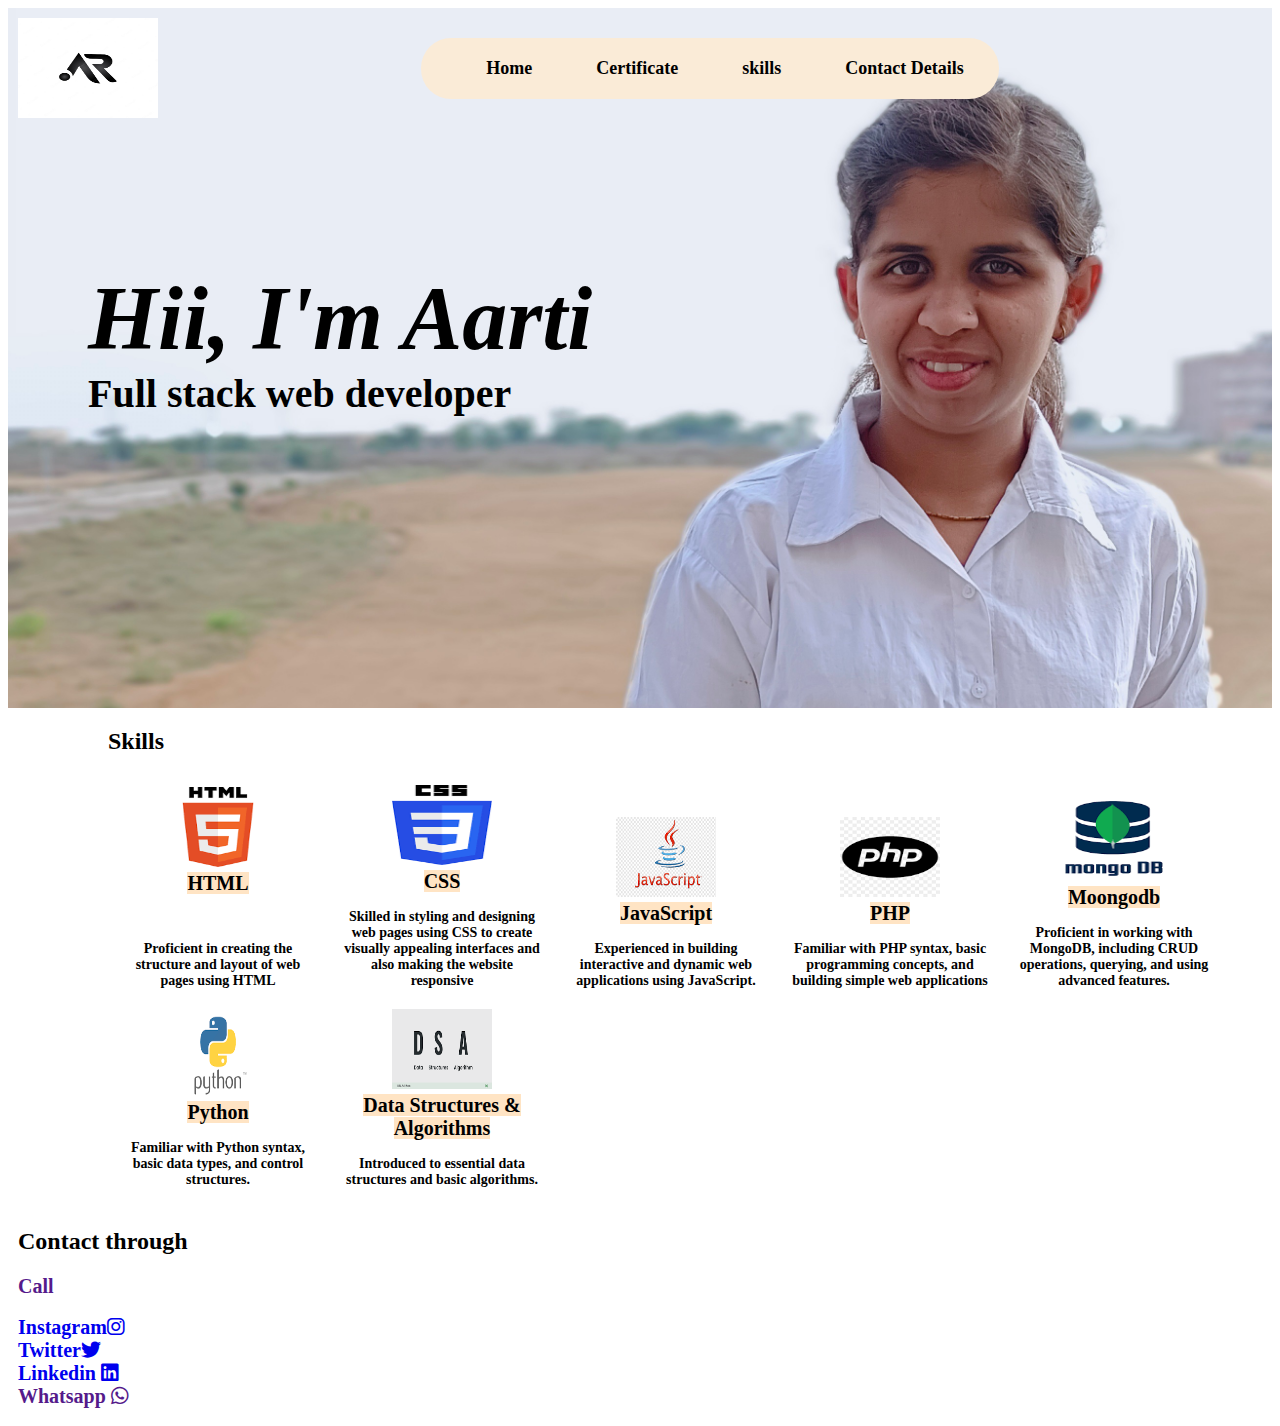
<file: index.html>
<html lang="en">
<head>
    <meta charset="UTF-8">
    <meta http-equiv="X-UA-Compatible" content="IE=edge">
    <meta name="viewport" content="width=device-width, initial-scale=1.0">
    <title>Mine Portfolio </title>
</head>
<link rel="stylesheet" href="style1.css">
<link rel="stylesheet" href="https://cdnjs.cloudflare.com/ajax/libs/font-awesome/6.4.0/css/all.min.css">
<body>

  
   <div id="header">
    <div class="container">
        <nav class ="navbar">
            <img src="logo.jpg" height="100px" width="140px
            " class=""logo>   
            <input type="checkbox" id="check" name="" value="">
            <label for="check" id="checkbtn"><i class="fa fa-bars"></i></label>
            <ul ><b>
            
                 <li> <a href="" target=_blank >Home </a></li>
                <li> <a href="mine certificates.html" target=_blank > Certificate </a></li>
                <li><a href="skills.html" target=_blank >skills </a></li>
                <li><a href="" target=_blank >Contact Details</a></li>
             </ul> 
        </nav>

 <div class="header-text">
    <i>
        Hii, I'm Aarti <br>
    </i>
  <p9>
    Full stack web developer
  </p9>  
 </div> 
 </div>
 </div>
</body>
<section id="skills">
  <h2>Skills</h2>
  <div class="skill">
    <img src="htmllogo.jpeg" alt="HTML Logo">
    <span><h> HTML <br><br><br> </h>
    Proficient in creating the structure and layout of web pages using HTML</span>
  </div>
  <div class="skill">
    <img src="csslogo.jpeg" alt="CSS Logo">
    <span>
      <h> CSS </h><br><br>Skilled in styling and designing web pages using CSS to create visually appealing interfaces
   
    and also making the website responsive </span>
  </div>
  <div class="skill">
    <img src="javascriptlogo.png" alt="JavaScript Logo"><br>
    <span><h>JavaScript</h><br><br>
    Experienced in building interactive and dynamic web applications using JavaScript.
  </span>
</div>
<div class="skill">
  <img src="phplogo.png" alt="PHP Logo">
  <span><h>PHP</h><br> <br>
    Familiar with PHP syntax, basic programming concepts, and building simple web applications</span>
  </div>
  <div class="skill">
    <img src="mongodblogo.png" alt="MongoDB Logo">
    <span> <h> Moongodb</h><br><br>
    Proficient in working with MongoDB, including CRUD operations, querying, and using advanced features.
    
  </span>
</div>
<div class="skill">
  <img src="pythonlogo.png" alt="Python Logo">
  <span> <h>Python</h><br>
  <br>
      Familiar with Python syntax, basic data types, and control structures.</span>
  </div>
  <div class="skill">
    <img src="dsalogo.png" alt="Data Structures and Algorithms Logo">
    <span><h>Data Structures & Algorithms</h><br><br>
      Introduced to essential data structures and basic algorithms.</span>
  </div>
</section>
<footer>
<div id="footer"></div>
  <div id="contact">
    <div class="container">
      <div clss="contact-left">
        <h2 class="sub-title"> Contact through </h2>
        
        <div class="social media-icon"></div>
              <a href=""> Call</a><br><br>
            
            </span>
          </div>
           <a href="https://instagram.com/jyoti_rathy?igshid=MzNlNGNkZWQ4Mg=="> Instagram<i class="fa-brands fa-instagram"></i></a><br>
           <a href="https://twitter.com/AartiRathy">  Twitter<i class="fa-brands fa-twitter"></i></a><br>
           <a href="https://www.linkedin.com/in/aarti-rathee-46536b204">Linkedin <i class="fa-brands fa-linkedin"></i></a><br>
           <a href=""> Whatsapp <i class="fa-brands fa-whatsapp"></i></a><br>
        </div>
      </div>
    </div>
  </div>
</div>



</footer>

</html>
</file>
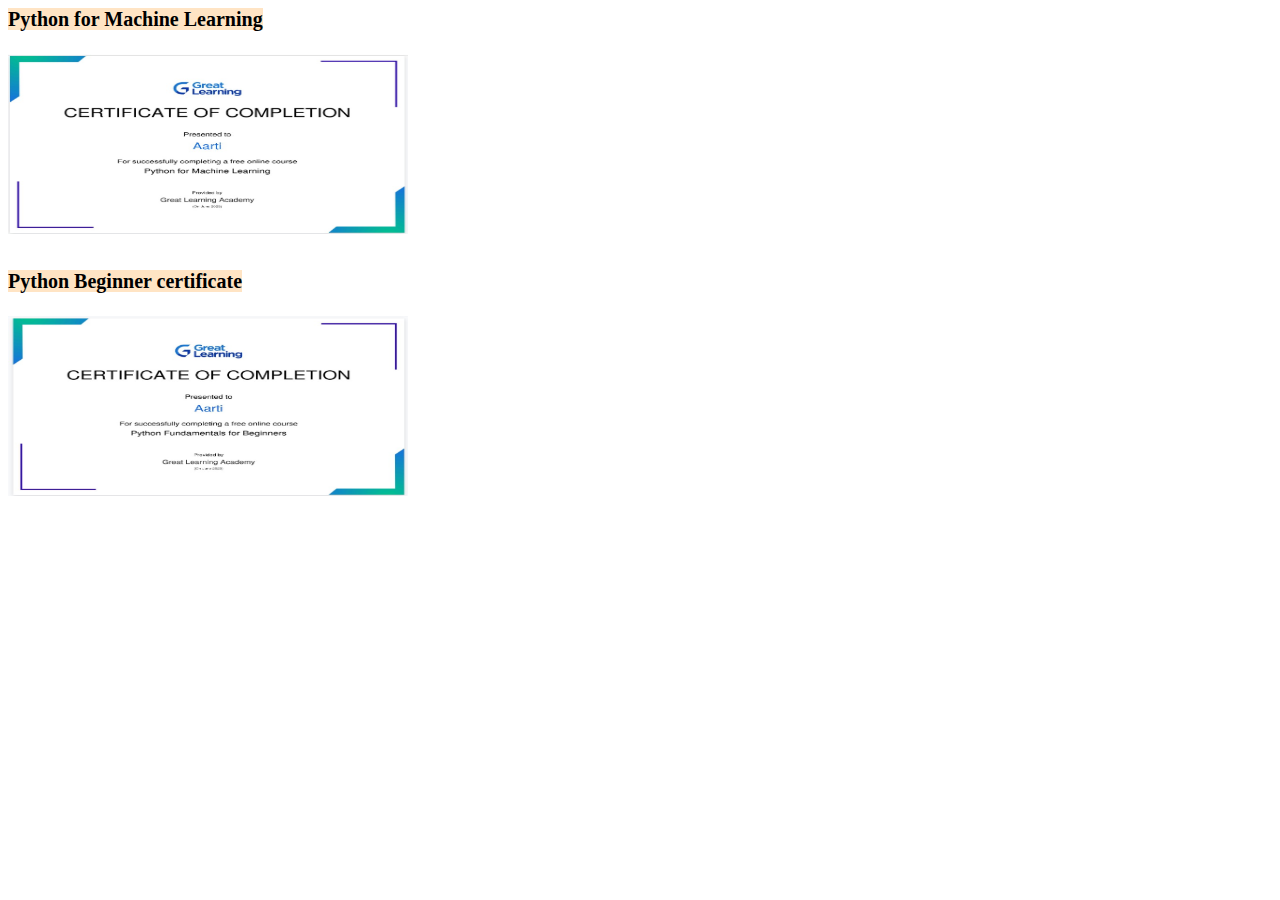
<file: mine certificates.html>
<html lang="en">
<head>
    <meta charset="UTF-8">
    <meta http-equiv="X-UA-Compatible" content="IE=edge">
    <meta name="viewport" content="width=device-width, initial-scale=1.0">
    <title> Certificate</title>
</head>
<link rel="stylesheet" href="style1.css">
<body>
<h>
    <b> Python for Machine Learning <br></b><br>
   </h>
  
   <img src="certificate1.jpg" width="400px" height="180px"><br><br> <br> 
<h> 
   <b> Python Beginner certificate <br></b><br>

</h>
   <img src="Second.jpg"  width="400px" height="180px">
</body>
</html>
</file>
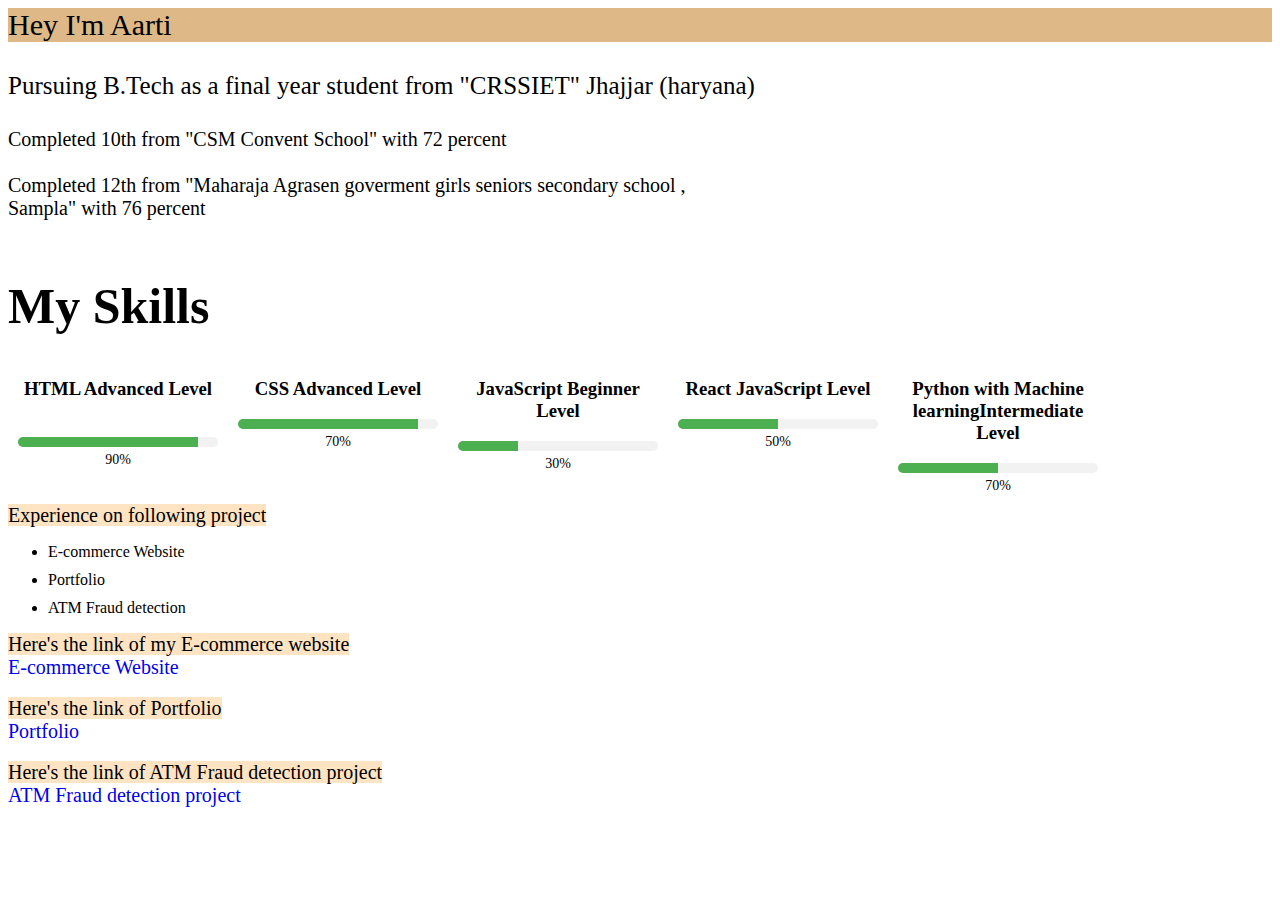
<file: skills.html>
<html lang="en">
<head>
    <meta charset="UTF-8">
    <meta http-equiv="X-UA-Compatible" content="IE=edge">
    <meta name="viewport" content="width= , initial-scale=1.0">
    <title>skills</title>
</head> 
<link rel="stylesheet" href="style1.css">
<link rel="stylesheet" href="javascript1.js">
<body>
    <p>
        Hey I'm Aarti<br>
     </p>
     <p1>   
        Pursuing B.Tech  as  a final year student from "CRSSIET" Jhajjar (haryana)<br><br>
     </p1>  
     <p2>    
        Completed 10th from "CSM Convent School" with 72 percent  <br><br>
        Completed 12th from "Maharaja Agrasen goverment girls seniors secondary school , <br>
        Sampla" with  76 percent   <br><br>
      
    </p2>
  <h1>
   My Skills
  </h1>
  <div class="skills-section">
   <div class="skill">
     <h3> HTML Advanced Level</h3><br>
     <div class="skill-bar">
       <div class="skill-progress advance-progress"></div>
     </div>
     <span class="skill-percent">90%</span>
   </div><br>
 
   <div class="skill">
     <h3> CSS Advanced Level</h3>
     <div class="skill-bar">
       <div class="skill-progress advance-progress"></div>
     </div>
     <span class="skill-percent">70%</span>
   </div>
 
   <div class="skill">
     <h3> JavaScript Beginner Level</h3>
     <div class="skill-bar">
       <div class="skill-progress beginner-progress"></div>
     </div>
     <span class="skill-percent">30%</span>
   </div>
 
   <div class="skill">
     <h3> React JavaScript Level</h3>
     <div class="skill-bar">
       <div class="skill-progress intermediate-progress"></div>
     </div>
     <span class="skill-percent">50%</span>
   </div>
 
   <div class="skill">
     <h3> Python with Machine learningIntermediate Level</h3>
     <div class="skill-bar">
       <div class="skill-progress intermediate-progress"></div>
     </div>
     <span class="skill-percent">70%</span>
   </div>
 </div>
 
 <h>
    Experience on following project 
 </h>
 <ul>
    <li> E-commerce Website</li>
    <li>Portfolio</li>
    <li>ATM Fraud detection</li>

 </ul>
  
<h>
    Here's the link of my E-commerce website<br>
</h>
<a href="https://aartirathee.github.io/Html/" target=_blank> E-commerce Website</a><br><br>
 <h>
    Here's the link of Portfolio<br>

 </h>
 <a href="https://aartirathee.github.io/portfoliowebsite/ " target=_blank>Portfolio</a><br><br>
 <h>
    Here's the link of ATM Fraud detection project<br>
 </h>
 <a href=" " target=_blank> ATM Fraud detection project</a><br><br>

</body>
</html>
</file>
<file: style1.css>
nav {
   display: flex;
   align-items: center;
   justify-content: space-between;
   flex-wrap: wrap;

 }
#header{
   width: 100%;
   height: 700px;
   background-image: url(background.jpg);
   background-size: cover;
   background-position: center;
   
}
.container{
   padding: 10px 10px;
   overflow: hidden;
}
nav{
   display: flex;
   align-items: center;
   justify-content: space-between;
   flex-wrap: wrap;
}
.logo{
   width: 20px;
   height: 20px;

}
nav ul li {
   text-decoration: none;
   display: inline-block;
   list-style: none;
   margin: 20px 20px;
}
nav ul{
   border-radius: 30px;
   background-color: antiquewhite;
   text-decoration: none;
   align-items: right;
   /* margin-right: 100; */
 }
a{
   margin-right: 10px;
  text-decoration: none;
 font-size:  20px;
}
  
h{
   background-color: bisque;
   font-size: 30px;
   margin-top: 250px;
}
p{
   background-color: burlywood;
   font-size: 30px;
   text-decoration: aliceblue;
}
p1{
   font-size: 25px;
}
p2{
   font-size: 20px;
}
h{
   font-size: 20px;
}
h1{
   font-style: bold;
}
ul{
  
   text-decoration-color: aqua;
}
.header-text {

    margin-top: 12%;
    font-size: 75px;
    margin-left: 70px;
}
p9{
   font-size: 40px;
}
nav ul li a{
   color: black;
   text-decoration: none;
   font-size: 18px;
   position: relative;
}
nav ul li a::after{
   Content:'';
   width: 0;
   height: 3px;
   background: #ff004f;
   position: absolute;
   left: 0;
   bottom: -6px;
}
nav ul li a:hover::after{
   width: 100%;
}
h1{
   font-size: 80px;
}
#check{
   display:none;
}




/* media query for small screen like mobile */



@media  (max-width: 781px) {
   /* CSS code for responsiveness at 810px or lower */
   /* For example, you can modify the layout, font size, or spacing */
 
   /* Example: Adjust the navigation menu for smaller screens */
  nav ul li {
      margin-top: 10px;
      display:none;
      /* margin-right: 80%; */
      width:100vh;
      text-align: center;
     flex-direction:column;
   
   }
   #check:checked~ul li{
      margin-top: 0px;
      display: block;
      text-align: left;
   
   }

    nav ul.show {
      display: block;
    }
 
   li {
     margin-bottom: 10px;
   }
 
   li a {
     font-size: 16px;
     padding: 5px;
   }
   .header-text{
      margin-top: 150px;
      font-size: 30px;
      margin-left: 20px;
   }
   h1{
      font-size: 1%;
   }
   .skill img {
      width: 64px; /* Adjust the size as needed */
      height: 64px;
    }

   }
   
 



 /* media query for larger screen  */


 @media (min-width:845px){
   nav ul li {
      display: inline-block;
     /* flex-direction:column; */
   }
 
   li {
     margin-bottom: 10px;
   }
 
   li a {
     font-size: 20px;
     padding: 5px;
   }
   .header-text{
      font-size: 90px;
   }
   #checkbtn{
      float:right;
      display: none;
   }
   #check{
      display: none;
   } 

}

h1{
   font-size: 50px;
}

.skills-section {
   display: flex;
   flex-wrap: wrap;
 }
 
 .skill {
   width: 200px;
   margin: 10px;
   text-align: center;
 }
 
 .skill h3 {
   margin-top: 0;
 }
 
 .skill-bar {
   width: 100%;
   height: 10px;
   background-color: #f2f2f2;
   border-radius: 5px;
   overflow: hidden;
 }
 
 .skill-progress {
   height: 100%;
   background-color: #4caf50;
   width: 0;
   animation: skillProgress 2s ease-in-out;
 }
 
 .skill-percent {
   display: block;
   margin-top: 5px;
 }
 
 .advance-progress {
   width: 90%;
 }
 
 .beginner-progress {
   width: 30%;
 }
 
 .intermediate-progress {
   width: 50%;
 }
 
 @keyframes skillProgress {
   0% {
     width: 0;
   }
   100% {
     width: var(--progress-width);
   }
 }



 /* for skill section  */
 #skills {
   margin-left: 100px;

 }
 
 .skill {
   /* background-color: aqua; */
   display: inline-block;
   text-align: center;
   margin: 10px;
 }
 
 .skill img {
   width: 100px; /* Adjust the size as needed */
   height: 80px;
 }
 
 .skill span {
   display: block;
   margin-top: 5px;
   font-size: 14px;
 }
</file>
